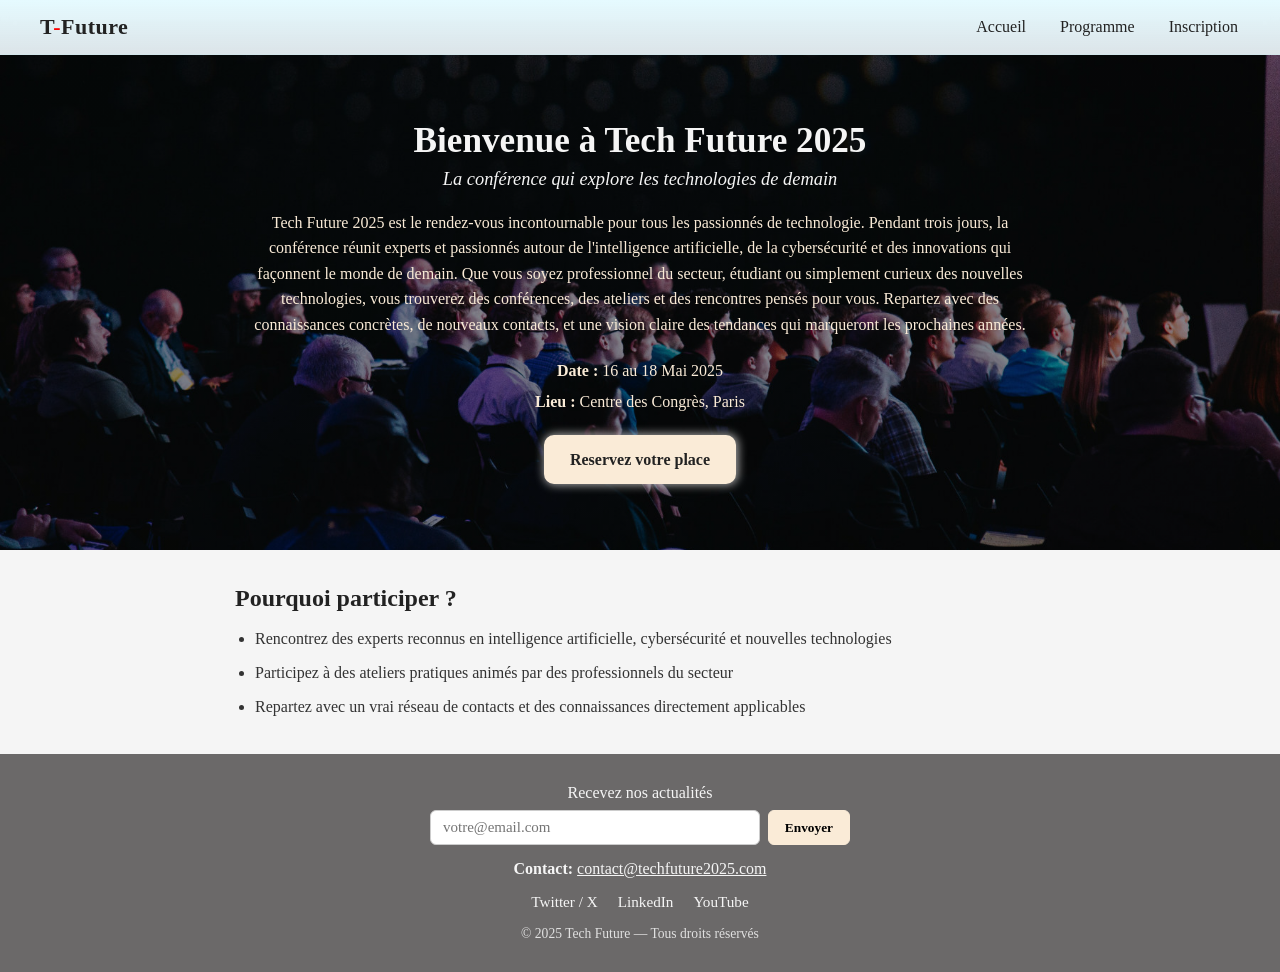
<file: index.html>
<!DOCTYPE html>
<html lang="fr">
<head>
    <meta charset="UTF-8">
    <meta name="viewport" content="width=device-width, initial-scale=1.0">
    <link rel="stylesheet" href="style.css">
    <title>Accueil | Tech Future 2025</title>
</head>
<body>
    <header class="navbar">
        <div class="logo">
            <a href="index.html">T<span>-</span>Future</a>
        </div>
        <nav class="menu">
            <ul>          
                <li><a href="index.html">Accueil</a></li>
                <li><a href="program.html">Programme</a></li>
                <li><a href="inscription.html">Inscription</a></li>
            </ul>
        </nav>
    </header>
    <main>
        <section class="hero-acceuil">
            <h2 class="bienvenue">Bienvenue à Tech Future 2025</h2>
            <p class="slogan">La conférence qui explore les technologies de demain</p>
            <div class="info-acceuil">
                <p>Tech Future 2025 est le rendez-vous incontournable pour tous les passionnés de technologie. Pendant trois jours, la conférence réunit experts et passionnés autour de l'intelligence artificielle, de la cybersécurité et des innovations qui façonnent le monde de demain. Que vous soyez professionnel du secteur, étudiant ou simplement curieux des nouvelles technologies, vous trouverez des conférences, des ateliers et des rencontres pensés pour vous. Repartez avec des connaissances concrètes, de nouveaux contacts, et une vision claire des tendances qui marqueront les prochaines années.</p>
                <div class="info-box">
                    <p><strong>Date :</strong> 16 au 18 Mai 2025</p>
                    <p><strong>Lieu :</strong> Centre des Congrès, Paris</p>
                </div>
                <div class="btn-div">
                    <a class="btn-reserve" href="inscription.html">Reservez votre place</a>
                </div>
            </div>
        </section>
    </main>
    <aside>
        <div class="faq">
            <h2>Pourquoi participer ?</h2>
            <ul>
                <li>Rencontrez des experts reconnus en intelligence artificielle, cybersécurité et nouvelles technologies</li>
                <li>Participez à des ateliers pratiques animés par des professionnels du secteur</li>
                <li>Repartez avec un vrai réseau de contacts et des connaissances directement applicables</li>
            </ul>
        </div>
    </aside>
    <footer>
        <div class="newsletter">
            <label for="email-letter">Recevez nos actualités</label>
            <form action="#" method="post">
                <input type="email" name="email-letter" id="email-letter" placeholder="votre@email.com" required>
                <button type="submit">Envoyer</button>
            </form>
        </div>
        <address><strong> Contact:</strong> <a href="mailto:contact@techfuture2025.com">contact@techfuture2025.com</a></address>
        <ul class="socials">
            <li><a href="#twitter">Twitter / X</a></li>
            <li><a href="#linkedin">LinkedIn</a></li>
            <li><a href="#youtube">YouTube</a></li>
        </ul>
        <small class="legal">© 2025 Tech Future — Tous droits réservés</small>
    </footer>
</body>
</html>
</file>
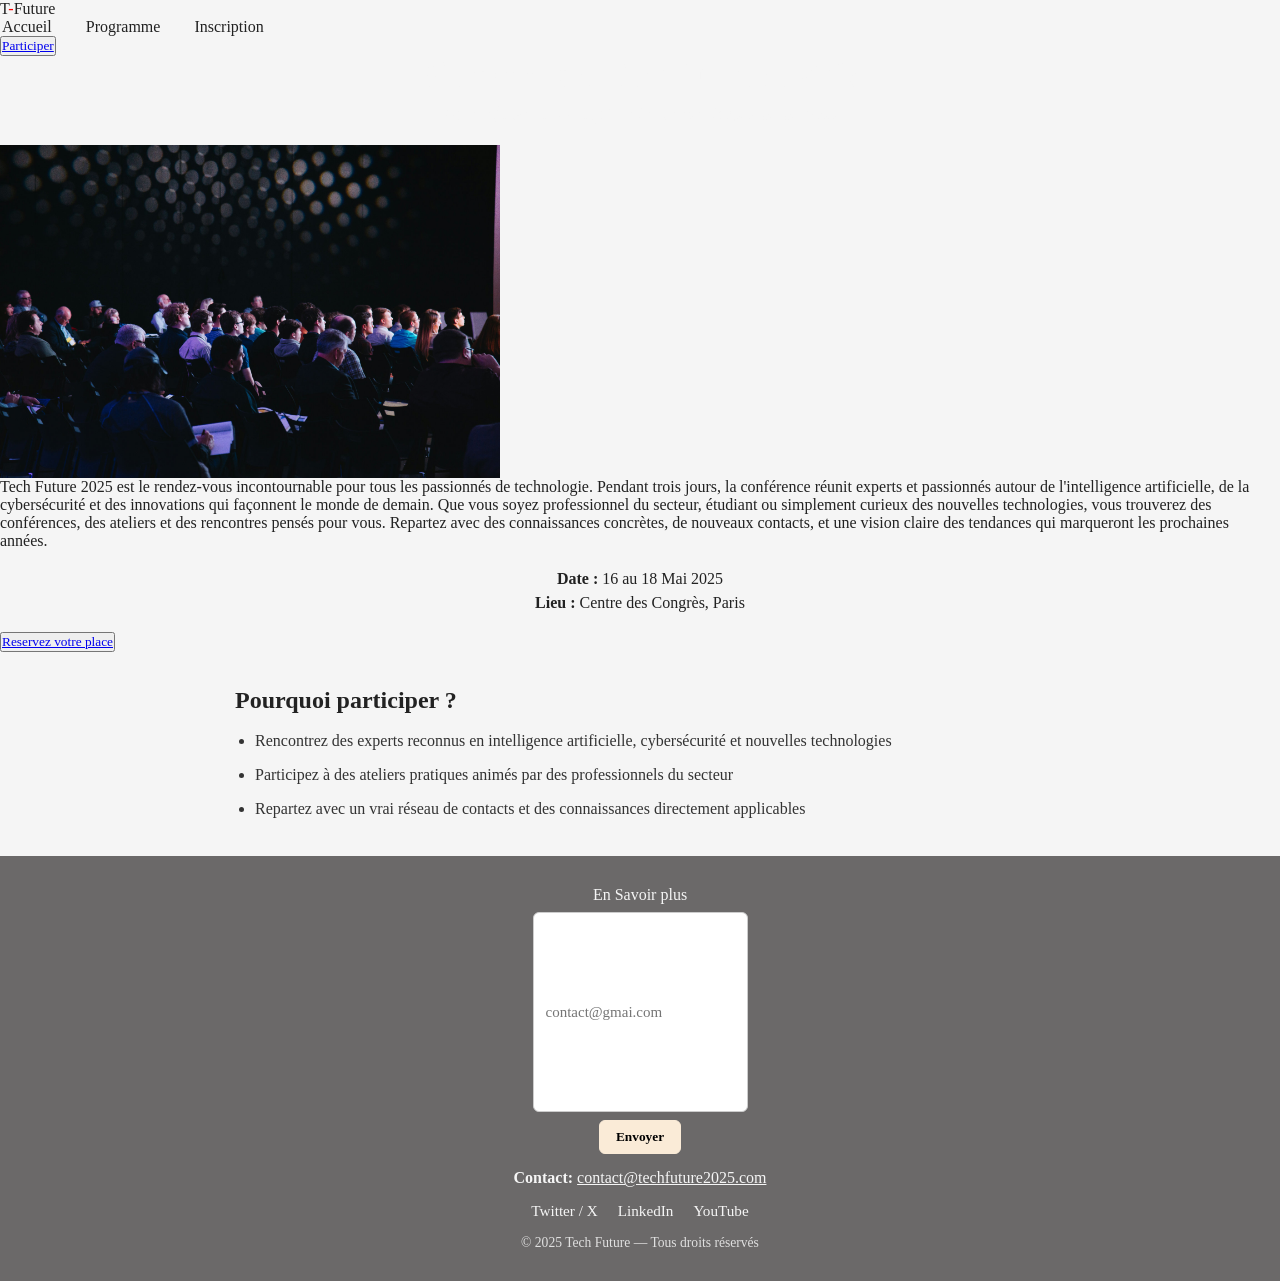
<file: acceuil.html>
<!DOCTYPE html>
<html lang="fr">
<head>
    <meta charset="UTF-8">
    <meta name="viewport" content="width=device-width, initial-scale=1.0">
    <link rel="stylesheet" href="style.css">
    <title>Accueil | Tech Future 2025</title>
</head>
<body>
    <header>
        <div class="logo-div">
            <div class="logo">
                <p>T<span>-</span>Future</p>
            </div>
        </div>
        <nav class="menu">
            <ul>          
                <li><a href="acceuil.html">Accueil</a></li>
                <li><a href="program.html">Programme</a></li>
                <li><a href="inscription.html">Inscription</a></li>
            </ul>
        </nav>
        <div class="btn-header">
            <button class="btn">
                <a href="inscription.html"><span>Participer</span></a>
            </button>
        </div>
    </header>
    <main>
        <section>
            <h2 class="bienvenue">Bienvenue à Tech Future 2025</h2>
            <p class="slogan">La conférence qui explore les technologies de demain</p>
            <div class="img-acceuil">
                <img src="img/headway.jpg" alt="Les gens à la conference de Tech Future" width="500" height="320">
            </div>
            <div>
                <p>Tech Future 2025 est le rendez-vous incontournable pour tous les passionnés de technologie. Pendant trois jours, la conférence réunit experts et passionnés autour de l'intelligence artificielle, de la cybersécurité et des innovations qui façonnent le monde de demain. Que vous soyez professionnel du secteur, étudiant ou simplement curieux des nouvelles technologies, vous trouverez des conférences, des ateliers et des rencontres pensés pour vous. Repartez avec des connaissances concrètes, de nouveaux contacts, et une vision claire des tendances qui marqueront les prochaines années.</p>
                <div class="info-box">
                    <p><strong>Date :</strong> 16 au 18 Mai 2025</p>
                    <p><strong>Lieu :</strong> Centre des Congrès, Paris</p>
                </div>
            </div>
            <button class="btn-rsa"><a href="inscription.html">Reservez votre place</a></button>

        </section>
    </main>
    <aside>
        <div class="faq">
            <h2>Pourquoi participer ?</h2>
            <ul>
                <li>Rencontrez des experts reconnus en intelligence artificielle, cybersécurité et nouvelles technologies</li>
                <li>Participez à des ateliers pratiques animés par des professionnels du secteur</li>
                <li>Repartez avec un vrai réseau de contacts et des connaissances directement applicables</li>
            </ul>
        </div>
    </aside>
    <footer>
        <div class="newsletter">
            <label for="email-letter">En Savoir plus</label>
            <input type="email" name="email-letter" id="email-letter" placeholder="contact@gmai.com">
            <button type="submit">Envoyer</button>
        </div>
        <div class="contact">
            <strong> Contact:</strong> <a href="mailto:contact@techfuture2025.com">contact@techfuture2025.com</a>
        </div>
        <ul class="socials">
            <li><a href="#twitter">Twitter / X</a></li>
            <li><a href="#linkedin">LinkedIn</a></li>
            <li><a href="#youtube">YouTube</a></li>
        </ul>
        <div class="legal">
            © 2025 Tech Future — Tous droits réservés
        </div>
    </footer>
</body>
</html>
</file>
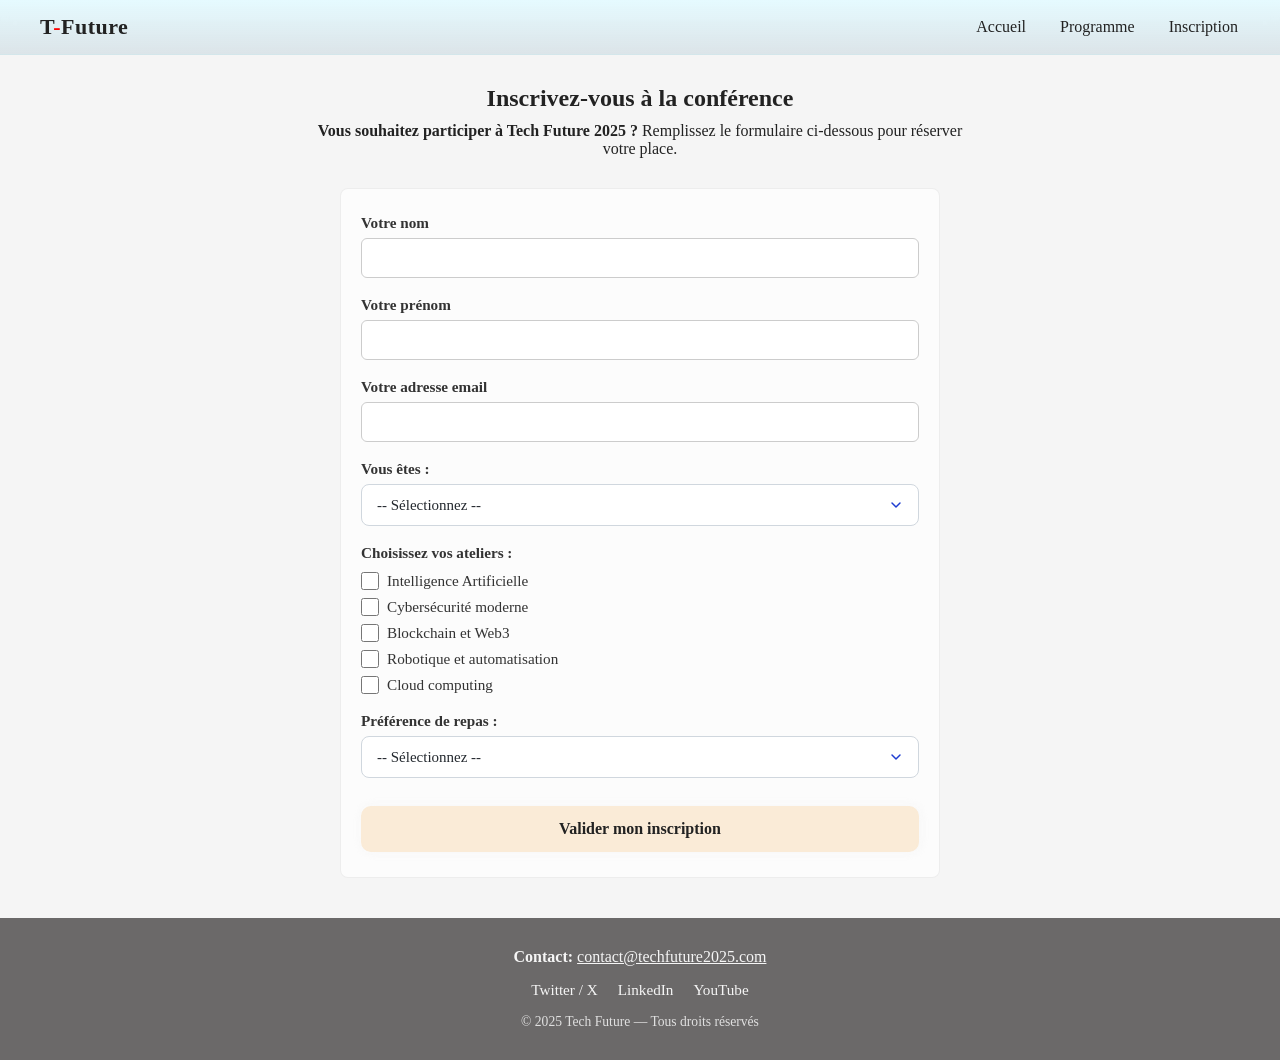
<file: inscription.html>
<!DOCTYPE html>
<html lang="fr">
<head>
    <meta charset="UTF-8">
    <meta name="viewport" content="width=device-width, initial-scale=1.0">
    <link rel="stylesheet" href="style.css">
    <title>Inscription | Tech Future 2025</title>
</head>
<body>
    <header class="navbar">
        <div class="logo">
            <a href="index.html">T<span>-</span>Future</a>
        </div>
        <nav class="menu">
            <ul>          
                <li><a href="index.html">Accueil</a></li>
                <li><a href="program.html">Programme</a></li>
                <li><a href="inscription.html">Inscription</a></li>
            </ul>
        </nav>       
    </header>
    <main>
        <div>
            <h2>Inscrivez-vous à la conférence</h2>
            <p><span><strong>Vous souhaitez participer à Tech Future 2025 ?</strong></span> Remplissez le formulaire ci-dessous pour réserver votre place.</p>
        </div>
        <div class="formulaire">
            <form class="form-inscrire" action="#" method="post">
                <div class="form-group">
                    <label for="nom">Votre nom</label>
                    <input type="text" id="nom" name="nom" required>
                </div>
                
                <div class="form-group">
                    <label for="prenom">Votre prénom</label>
                    <input type="text" id="prenom" name="prenom" required>
                </div>
                
                <div class="form-group">
                    <label for="email">Votre adresse email</label>
                    <input type="email" id="email" name="email" required>
                </div>
                
                <div class="form-group">
                    <label for="categorie">Vous êtes :</label>
                    <select id="categorie" name="categorie" required>
                        <option value="">-- Sélectionnez --</option>
                        <option value="participant">Participant</option>
                        <option value="etudiant">Étudiant</option>
                        <option value="conferencier">Conférencier</option>
                    </select>
                </div>
                
                <div class="form-group">
                    <label>Choisissez vos ateliers :</label>
                    <div class="checkbox-group">
                        <label>
                            <input type="checkbox" name="ateliers" value="ia"> Intelligence Artificielle
                        </label>
                        <label>
                            <input type="checkbox" name="ateliers" value="cybersecurite"> Cybersécurité moderne
                        </label>
                        <label>
                            <input type="checkbox" name="ateliers" value="blockchain"> Blockchain et Web3
                        </label>
                        <label>
                            <input type="checkbox" name="ateliers" value="robotique"> Robotique et automatisation
                        </label>
                        <label>
                            <input type="checkbox" name="ateliers" value="cloud"> Cloud computing
                        </label>
                    </div>
                </div>
                
                <div class="form-group">
                    <label for="repas">Préférence de repas :</label>
                    <select id="repas" name="repas" required>
                        <option value="">-- Sélectionnez --</option>
                        <option value="standard">Standard</option>
                        <option value="vegetarien">Végétarien</option>
                        <option value="sans-allergene">Sans allergène</option>
                    </select>
                </div>
                
                <button type="submit" class="submit-button">Valider mon inscription</button>
            </form>
        </div>
    </main>
    <footer>
        <div class="contact">
            <strong>Contact: </strong><a href="mailto:contact@techfuture2025.com">contact@techfuture2025.com</a>
        </div>
        <ul class="socials">
            <li><a href="#twitter">Twitter / X</a></li>
            <li><a href="#linkedin">LinkedIn</a></li>
            <li><a href="#youtube">YouTube</a></li>
        </ul>
        <div class="legal">
            © 2025 Tech Future — Tous droits réservés
        </div>
    </footer>
</body>
</html>
</file>
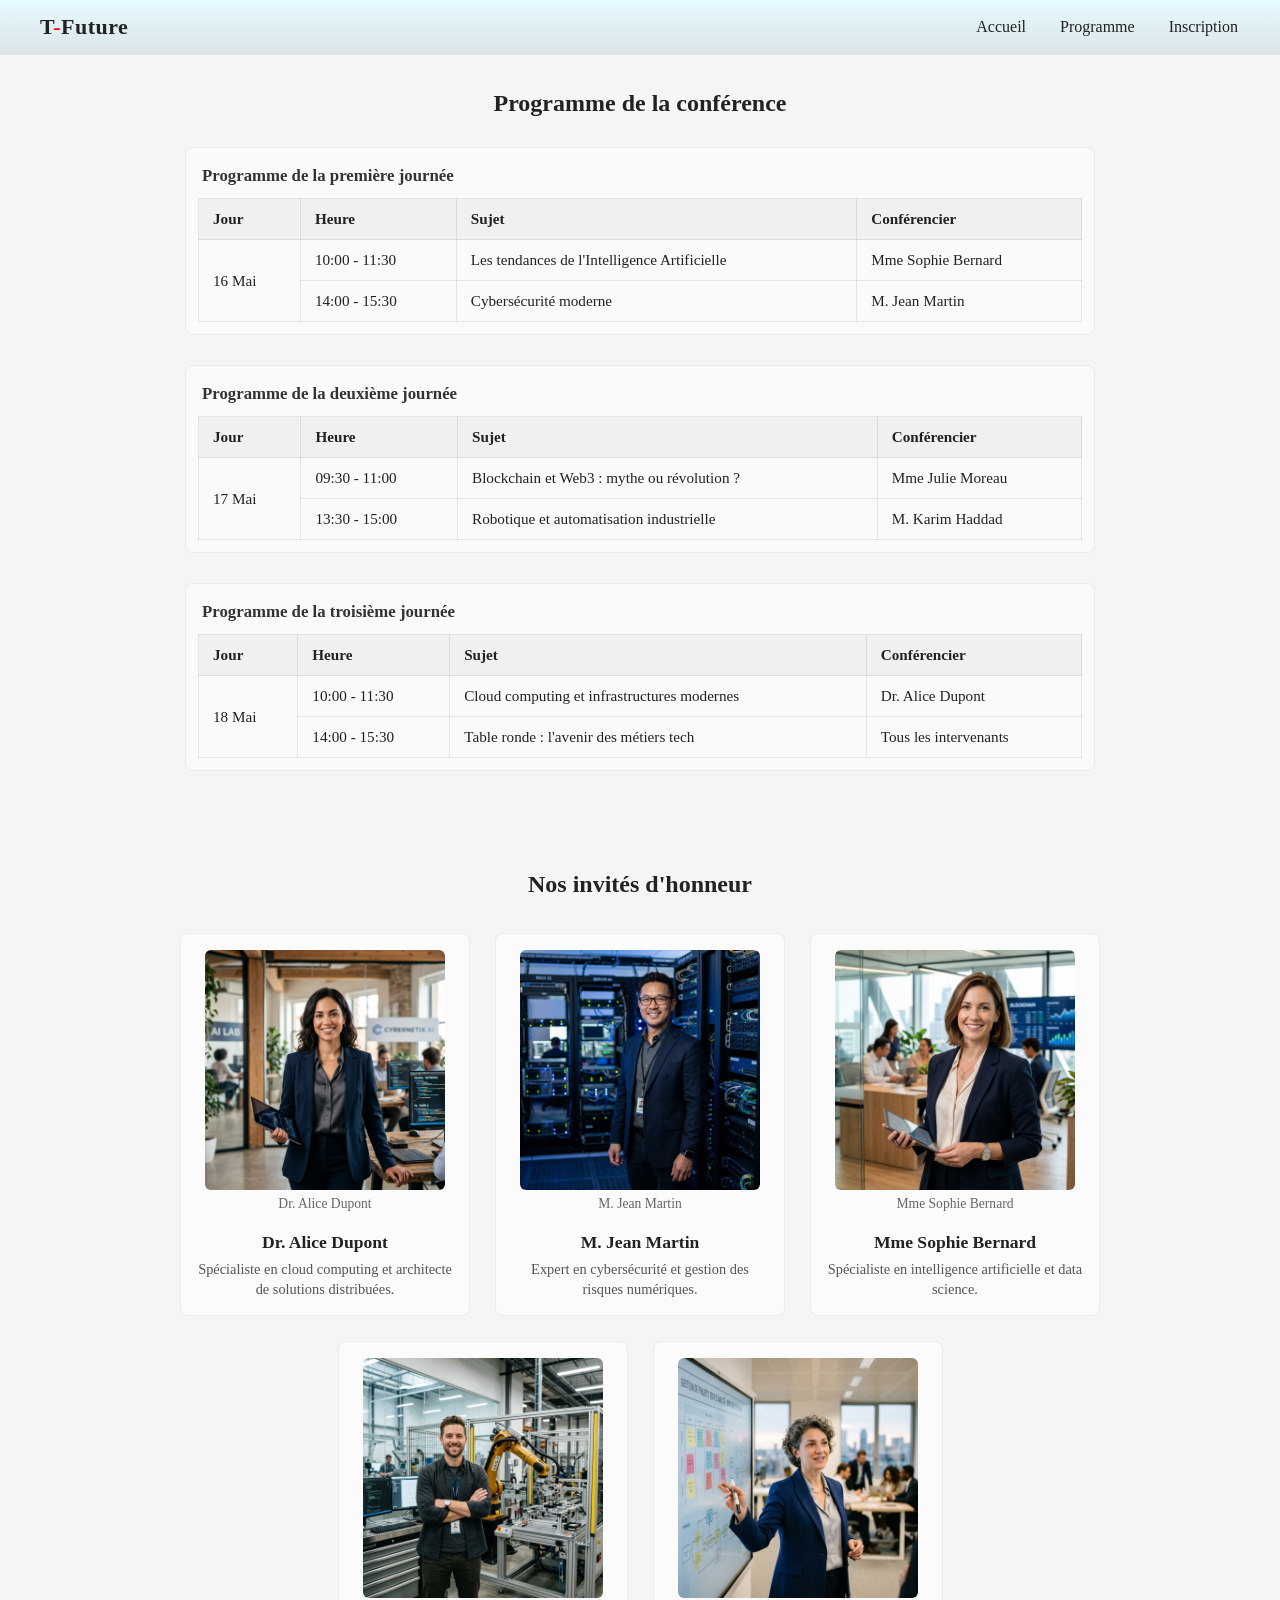
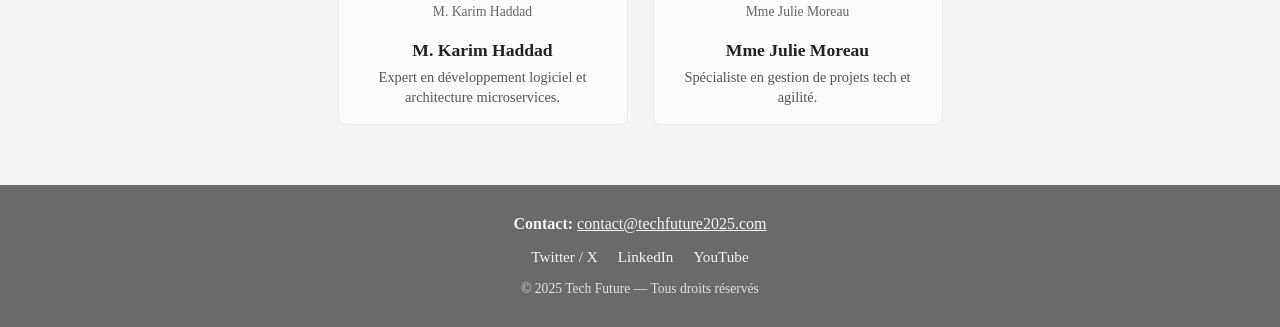
<file: program.html>
<!DOCTYPE html>
<html lang="fr">
<head>
    <meta charset="UTF-8">
    <meta name="viewport" content="width=device-width, initial-scale=1.0">
    <link rel="stylesheet" href="style.css">
    <title>Programme | Tech Future 2025</title>
</head>
<body>
    <header class="navbar">
        <div class="logo">
            <a href="index.html">T<span>-</span>Future</a>
        </div>
        <nav class="menu">
            <ul>
                <li><a href="index.html">Accueil</a></li>
                <li><a href="program.html">Programme</a></li>
                <li><a href="inscription.html">Inscription</a></li>
            </ul>
        </nav>
    </header>
    <main>
        <section class="programme">
            <h2>Programme de la conférence</h2>

            <div class="jour1">
                <table class="prog-table">
                    <caption>Programme de la première journée</caption>
                    <thead>
                        <tr>
                            <th scope="col">Jour</th>
                            <th scope="col">Heure</th>
                            <th scope="col">Sujet</th>
                            <th scope="col">Conférencier</th>
                        </tr>
                    </thead>
                    <tbody>
                        <tr>
                            <td rowspan="2">16 Mai</td>
                            <td>10:00 - 11:30</td>
                            <td>Les tendances de l'Intelligence Artificielle</td>
                            <td>Mme Sophie Bernard</td>
                        </tr>
                        <tr>
                            <td>14:00 - 15:30</td>
                            <td>Cybersécurité moderne</td>
                            <td>M. Jean Martin</td>
                        </tr>
                    </tbody>
                </table>
            </div>
            <div class="jour2">
                <table class="prog-table">
                    <caption>Programme de la deuxième journée</caption>
                    <thead>
                        <tr>
                            <th scope="col">Jour</th>
                            <th scope="col">Heure</th>
                            <th scope="col">Sujet</th>
                            <th scope="col">Conférencier</th>
                        </tr>
                    </thead>
                    <tbody>
                        <tr>
                            <td rowspan="2">17 Mai</td>
                            <td>09:30 - 11:00</td>
                            <td>Blockchain et Web3 : mythe ou révolution ?</td>
                            <td>Mme Julie Moreau</td>
                        </tr>
                        <tr>
                            <td>13:30 - 15:00</td>
                            <td>Robotique et automatisation industrielle</td>
                            <td>M. Karim Haddad</td>
                        </tr>
                    </tbody>
                </table>
            </div>
            <div class="jour3">
                <table class="prog-table">
                    <caption>Programme de la troisième journée</caption>
                    <thead>
                        <tr>
                            <th scope="col">Jour</th>
                            <th scope="col">Heure</th>
                            <th scope="col">Sujet</th>
                            <th scope="col">Conférencier</th>
                        </tr>
                    </thead>
                    <tbody>
                        <tr>
                            <td rowspan="2">18 Mai</td>
                            <td>10:00 - 11:30</td>
                            <td>Cloud computing et infrastructures modernes</td>
                            <td>Dr. Alice Dupont</td>
                        </tr>
                        <tr>
                            <td>14:00 - 15:30</td>
                            <td>Table ronde : l'avenir des métiers tech</td>
                            <td>Tous les intervenants</td>
                        </tr>
                    </tbody>
                </table>
            </div>
        </section>
        <section class="invites">
            <h2>Nos invités d'honneur</h2>
            <div class="invite-img">
                <article class="alice">
                    <figure>
                        <img src="img/speaker_alice.png" alt="Dr. Alice Dupont" width="300">
                        <figcaption>Dr. Alice Dupont</figcaption>
                    </figure>
                    <h3>Dr. Alice Dupont</h3>
                    <p>Spécialiste en cloud computing et architecte de solutions distribuées.</p>
                </article>
                <article class="jean">
                    <figure>
                        <img src="img/speaker_jean.png" alt="M. Jean Martin" width="300">
                        <figcaption>M. Jean Martin</figcaption>
                    </figure>
                    <h3>M. Jean Martin</h3>
                    <p>Expert en cybersécurité et gestion des risques numériques.</p>
                </article>
                <article class="sophie">
                    <figure>
                        <img src="img/speaker_sophie.png" alt="Mme Sophie Bernard" width="300">
                        <figcaption>Mme Sophie Bernard</figcaption>
                    </figure>
                    <h3>Mme Sophie Bernard</h3>
                    <p>Spécialiste en intelligence artificielle et data science.</p>
                </article>
                <article class="karim">
                    <figure>
                        <img src="img/speaker_karim.png" alt="M. Karim Haddad" width="300">
                        <figcaption>M. Karim Haddad</figcaption>
                    </figure>
                    <h3>M. Karim Haddad</h3>
                    <p>Expert en développement logiciel et architecture microservices.</p>
                </article>
                <article class="julie">
                    <figure>
                        <img src="img/speaker_julie.jpg" alt="Mme Julie Moreau" width="300">
                        <figcaption>Mme Julie Moreau</figcaption>
                    </figure>
                    <h3>Mme Julie Moreau</h3>
                    <p>Spécialiste en gestion de projets tech et agilité.</p>
                </article>
            </div>
        </section>
    </main>
    <footer>
        <div class="contact">
            <strong>Contact: </strong><a href="mailto:contact@techfuture2025.com">contact@techfuture2025.com</a>
        </div>
        <ul class="socials">
            <li><a href="#twitter">Twitter / X</a></li>
            <li><a href="#linkedin">LinkedIn</a></li>
            <li><a href="#youtube">YouTube</a></li>
        </ul>
        <div class="legal">
            © 2025 Tech Future — Tous droits réservés
        </div>
    </footer>
</body>
</html>
</file>
<file: style.css>
* {
    margin: 0;
    padding: 0;
    box-sizing: border-box;
    font-family: Avenir, Poppins, Times, 'Times New Roman', serif;
}

body {
    background-color: #f5f5f5;
    color: #222;
    overflow-x: hidden;
}

img {
    max-width: 100%;
    height: auto;
    display: block;
}

/* =========================================
   Navbar & Navigation
   ========================================= */
.navbar {
    position: sticky;
    top: 0;
    z-index: 1000;
    display: flex;
    justify-content: space-between;
    align-items: center;
    width: 100%;
    padding: 14px 40px;
    background: linear-gradient(to bottom, rgba(228, 250, 255, 0.95), rgba(215, 225, 230, 0.85));
    backdrop-filter: blur(10px);
    -webkit-backdrop-filter: blur(10px);
    border-bottom: 1px solid rgba(0, 0, 0, 0.08);
    flex-wrap: wrap;
    gap: 15px;
    transition: all 0.3s ease;
}

.logo a {
    font-weight: 700;
    font-size: 22px;
    text-decoration: none;
    color: #222;
    letter-spacing: 0.5px;
    transition: opacity 0.2s ease;
}

.logo a:hover {
    opacity: 0.85;
}

.logo span {
    color: red;
}

.menu ul {
    display: flex;
    align-items: center;
    gap: 30px;
    list-style: none;
    flex-wrap: wrap;
}

.menu a {
    position: relative;
    text-decoration: none;
    color: #222;
    font-weight: 500;
    font-size: 16px;
    padding: 6px 2px;
    transition: color 0.3s ease;
}

.menu a::after {
    content: '';
    position: absolute;
    bottom: 0;
    left: 0;
    width: 0%;
    height: 2px;
    background-color: #1e3cd1;
    border-radius: 2px;
    transition: width 0.3s ease;
}

.menu a:hover {
    color: #1e3cd1;
}

.menu a:hover::after {
    width: 100%;
}

/* =========================================
   Hero Accueil
   ========================================= */
.hero-acceuil {
    padding: 40px 20px;
    min-height: 55vh;
    height: auto;
    width: 100%;
    background-image: linear-gradient(rgba(0, 0, 0, 0.45), rgba(0, 0, 0, 0.45)), url("img/headway.jpg");
    background-size: cover;
    background-position: center;
    background-repeat: no-repeat;
    display: flex;
    flex-direction: column;
    justify-content: center;
    align-items: center;
    text-align: center;
}

.bienvenue {
    color: #f5f5f5;
    text-align: center;
    font-size: clamp(1.4rem, 4vw, 2.2rem);
    margin-bottom: 8px;
}

.slogan {
    color: #f5f5f5;
    text-align: center;
    font-style: italic;
    font-size: clamp(0.95rem, 2.5vw, 1.15rem);
    margin-bottom: 20px;
}

.info-acceuil {
    color: antiquewhite;
    max-width: 800px;
    width: 100%;
    margin: 0 auto;
    line-height: 1.6;
    font-size: clamp(0.9rem, 2vw, 1rem);
}

.info-box {
    display: flex;
    flex-direction: column;
    align-items: center;
    text-align: center;
    margin: 20px 0;
    gap: 6px;
}

.btn-div {
    display: flex;
    flex-direction: row;
    justify-content: center;
    width: 100%;
    margin-top: 10px;
}

.btn-reserve {
    position: relative;
    text-decoration: none;
    padding: 10px 24px;
    background-color: antiquewhite;
    border: 2px solid antiquewhite;
    border-radius: 10px;
    box-shadow: 1px 0px 10px 1px #f5f5f5b3;
    color: #222;
    font-weight: 600;
    display: inline-block;
    transition: all 0.3s ease;
}

.btn-reserve:hover {
    background-color: yellow;
    border: 2px solid yellow;
    box-shadow: 1px 0px 10px 1px #f6f04bb3;
    color: #111;
}

/* =========================================
   FAQ / Aside (Accueil)
   ========================================= */
.faq {
    max-width: 850px;
    margin: 0 auto;
    padding: 35px 20px;
}

.faq h2 {
    margin-bottom: 15px;
    color: #222;
}

.faq ul {
    padding-left: 20px;
    display: flex;
    flex-direction: column;
    gap: 10px;
}

.faq li {
    line-height: 1.5;
    color: #333;
}

/* =========================================
   Programme & Tables (program.html)
   ========================================= */
.programme {
    max-width: 950px;
    margin: 0 auto;
    padding: 35px 20px;
}

.programme > h2 {
    text-align: center;
    margin-bottom: 30px;
    color: #222;
}

.jour1, .jour2, .jour3 {
    width: 100%;
    overflow-x: auto;
    -webkit-overflow-scrolling: touch;
    margin-bottom: 30px;
    border-radius: 8px;
    background-color: rgba(255, 255, 255, 0.5);
    border: 1px solid rgba(0, 0, 0, 0.06);
    padding: 12px;
}

.prog-table {
    width: 100%;
    min-width: 500px;
    border-collapse: collapse;
    background: transparent;
}

.prog-table caption {
    font-weight: bold;
    padding: 6px 4px 12px;
    text-align: left;
    font-size: 1.05rem;
    color: #333;
}

.prog-table th,
.prog-table td {
    border: 1px solid rgba(0, 0, 0, 0.08);
    padding: 11px 14px;
    text-align: left;
    font-size: 0.95rem;
}

.prog-table th {
    background-color: rgba(0, 0, 0, 0.04);
    color: #222;
    font-weight: 600;
}

.prog-table tbody tr:hover {
    background-color: rgba(255, 255, 255, 0.65);
}

/* =========================================
   Invités d'honneur (program.html)
   ========================================= */
.invites {
    max-width: 1100px;
    margin: 0 auto;
    padding: 35px 20px 60px;
    text-align: center;
}

.invites > h2 {
    margin-bottom: 35px;
    color: #222;
}

.invite-img {
    display: flex;
    flex-wrap: wrap;
    justify-content: center;
    gap: 25px;
}

.invite-img article {
    flex: 1 1 250px;
    max-width: 290px;
    background-color: rgba(255, 255, 255, 0.55);
    border: 1px solid rgba(0, 0, 0, 0.06);
    border-radius: 8px;
    padding: 16px;
    box-shadow: none;
    display: flex;
    flex-direction: column;
    align-items: center;
    text-align: center;
    transition: background-color 0.25s ease, border-color 0.25s ease;
}

.invite-img article:hover {
    background-color: rgba(255, 255, 255, 0.85);
    border-color: rgba(0, 0, 0, 0.12);
}

.invite-img figure {
    width: 100%;
    margin-bottom: 12px;
}

.invite-img img {
    width: 100%;
    max-width: 240px;
    height: auto;
    border-radius: 6px;
    margin: 0 auto;
}

.invite-img figcaption {
    font-size: 0.85rem;
    color: #666;
    margin-top: 6px;
}

.invite-img h3 {
    margin: 8px 0 6px;
    font-size: 1.1rem;
    color: #222;
}

.invite-img p {
    font-size: 0.9rem;
    color: #555;
    line-height: 1.4;
}

/* =========================================
   Inscription Form (inscription.html)
   ========================================= */
main > div:first-child {
    text-align: center;
    max-width: 700px;
    margin: 0 auto;
    padding: 30px 20px 10px;
}

main > div:first-child h2 {
    margin-bottom: 10px;
}

.formulaire {
    width: 100%;
    max-width: 600px;
    margin: 20px auto 40px;
    padding: 25px 20px;
    background-color: rgba(255, 255, 255, 0.7);
    border: 1px solid rgba(0, 0, 0, 0.06);
    border-radius: 8px;
}

.form-group {
    margin-bottom: 18px;
    display: flex;
    flex-direction: column;
    gap: 6px;
}

.form-group label {
    font-weight: 600;
    font-size: 0.95rem;
    color: #333;
    text-align: left;
}

.form-group input[type="text"],
.form-group input[type="email"] {
    width: 100%;
    padding: 10px 12px;
    border: 1px solid #ccc;
    border-radius: 6px;
    font-size: 16px;
    font-family: inherit;
    background-color: #fff;
    transition: border-color 0.2s ease, box-shadow 0.2s ease;
}

.form-group input[type="text"]:focus,
.form-group input[type="email"]:focus {
    outline: none;
    border-color: #1e3cd1;
    box-shadow: 0 0 0 2px rgba(30, 60, 209, 0.15);
}

/* Sélecteurs de choix : "Vous êtes" (#categorie) et "Préférence de repas" (#repas) */
.form-group select {
    width: 100%;
    padding: 12px 42px 12px 15px;
    background-color: #ffffff;
    border: 1.5px solid #d0d7de;
    border-radius: 8px;
    font-size: 15px;
    font-weight: 500;
    color: #24292f;
    font-family: inherit;
    cursor: pointer;
    appearance: none;
    -webkit-appearance: none;
    -moz-appearance: none;
    background-image: url("data:image/svg+xml;charset=UTF-8,%3csvg xmlns='http://www.w3.org/2000/svg' viewBox='0 0 24 24' fill='none' stroke='%231e3cd1' stroke-width='2.2' stroke-linecap='round' stroke-linejoin='round'%3e%3cpolyline points='6 9 12 15 18 9'%3e%3c/polyline%3e%3c/svg%3e");
    background-repeat: no-repeat;
    background-position: right 14px center;
    background-size: 16px;
    transition: border-color 0.25s ease, box-shadow 0.25s ease, background-color 0.25s ease;
}

.form-group select:hover {
    border-color: #1e3cd1;
    background-color: #f7faff;
}

.form-group select:focus {
    outline: none;
    border-color: #1e3cd1;
    background-color: #ffffff;
    box-shadow: 0 0 0 3.5px rgba(30, 60, 209, 0.15);
}

.form-group select option {
    padding: 10px;
    background-color: #ffffff;
    color: #222;
}

.checkbox-group {
    display: flex;
    flex-direction: column;
    gap: 8px;
    margin-top: 4px;
}

.checkbox-group label {
    display: flex;
    align-items: center;
    gap: 8px;
    font-weight: normal;
    cursor: pointer;
    font-size: 0.95rem;
}

.checkbox-group input[type="checkbox"] {
    width: 18px;
    height: 18px;
    accent-color: #1e3cd1;
    cursor: pointer;
}

.submit-button {
    width: 100%;
    padding: 12px 20px;
    background-color: antiquewhite;
    border: 2px solid antiquewhite;
    border-radius: 10px;
    box-shadow: 1px 0px 10px 1px #f5f5f5b3;
    color: #222;
    font-weight: 600;
    font-size: 16px;
    cursor: pointer;
    margin-top: 10px;
    transition: all 0.3s ease;
}

.submit-button:hover {
    background-color: yellow;
    border-color: yellow;
    box-shadow: 1px 0px 10px 1px #f6f04bb3;
}

/* =========================================
   Footer
   ========================================= */
footer {
    background-color: #6b6969;
    color: #f5f5f5;
    padding: 30px 20px;
    text-align: center;
    display: flex;
    flex-direction: column;
    align-items: center;
    gap: 15px;
}

footer a {
    color: #f5f5f5;
    text-decoration: underline;
    transition: color 0.2s ease;
}

footer a:hover {
    color: yellow;
}

.newsletter {
    display: flex;
    flex-direction: column;
    align-items: center;
    gap: 8px;
    width: 100%;
}

.newsletter form {
    display: flex;
    flex-wrap: wrap;
    justify-content: center;
    gap: 8px;
    width: 100%;
    max-width: 420px;
}

.newsletter input[type="email"] {
    flex: 1 1 200px;
    padding: 8px 12px;
    border: 1px solid #ccc;
    border-radius: 6px;
    font-size: 15px;
    background: #fff;
}

.newsletter button {
    padding: 8px 16px;
    background-color: antiquewhite;
    border: 1px solid antiquewhite;
    border-radius: 6px;
    font-weight: 600;
    cursor: pointer;
    transition: background-color 0.2s ease;
}

.newsletter button:hover {
    background-color: yellow;
    border-color: yellow;
}

address, .contact {
    font-style: normal;
}

.socials {
    display: flex;
    justify-content: center;
    flex-wrap: wrap;
    gap: 20px;
    list-style: none;
    padding: 0;
}

.socials li {
    margin: 0;
}

.socials a {
    text-decoration: none;
    color: #f5f5f5;
    font-size: 0.95rem;
}

.socials a:hover {
    color: yellow;
}

.legal {
    font-size: 0.85rem;
    color: #e0e0e0;
}

/* =========================================
   Responsive Media Queries
   ========================================= */

/* Tablet & Medium screens (<= 768px) */
@media screen and (max-width: 768px) {
    .menu ul {
        gap: 20px;
    }

    .hero-acceuil {
        padding: 35px 15px;
    }

    .formulaire {
        margin: 15px auto 30px;
        padding: 20px 15px;
    }
}

/* Mobile screens (<= 480px) */
@media screen and (max-width: 480px) {
    .navbar {
        padding: 12px 15px;
        flex-direction: column;
        gap: 12px;
        text-align: center;
    }

    .menu ul {
        gap: 20px;
        justify-content: center;
    }

    .menu a {
        font-size: 15px;
    }

    .hero-acceuil {
        padding: 30px 12px;
    }

    .btn-reserve {
        width: 100%;
        max-width: 280px;
        text-align: center;
    }

    .newsletter form {
        flex-direction: column;
        width: 100%;
    }

    .newsletter input[type="email"],
    .newsletter button {
        width: 100%;
    }

    .prog-table th,
    .prog-table td {
        padding: 8px 10px;
        font-size: 0.85rem;
    }

    .socials {
        gap: 12px;
    }
}
</file>
